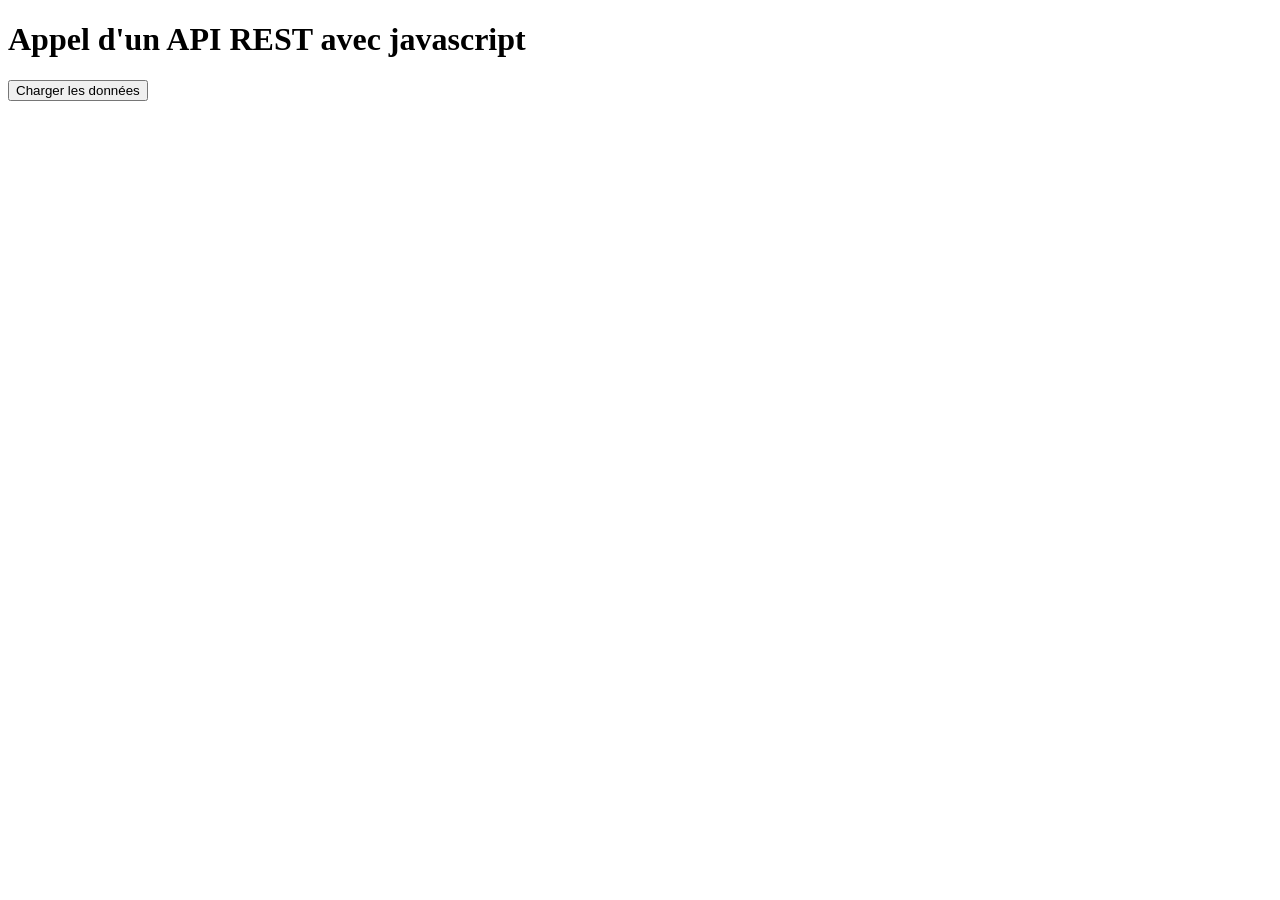
<file: simpleRestSpringBoot/html/index.html>
<!DOCTYPE html>
<html>
<body>
    <h1>Appel d'un API REST avec javascript</h1>

    <button onclick="fetchAPI()">Charger les données</button>
    <div id="resultat"></div>

    <script>
        function fetchAPI() {
            // L'URL du service REST à interroger
            fetch('http://localhost:8080/universities')
                .then(response => response.json()) // Convertir la réponse en JSON
                .then(data => {
                    // Afficher les universités
                    document.getElementById('resultat').innerHTML = JSON.stringify(data);
                    console.log(data);
                })
                .catch(error => {
                    console.error('Erreur :', error);
                });
                // F12 dans le browser > "Console" pour afficher plus de détails
        }
    </script>
</body>
</html>
</file>
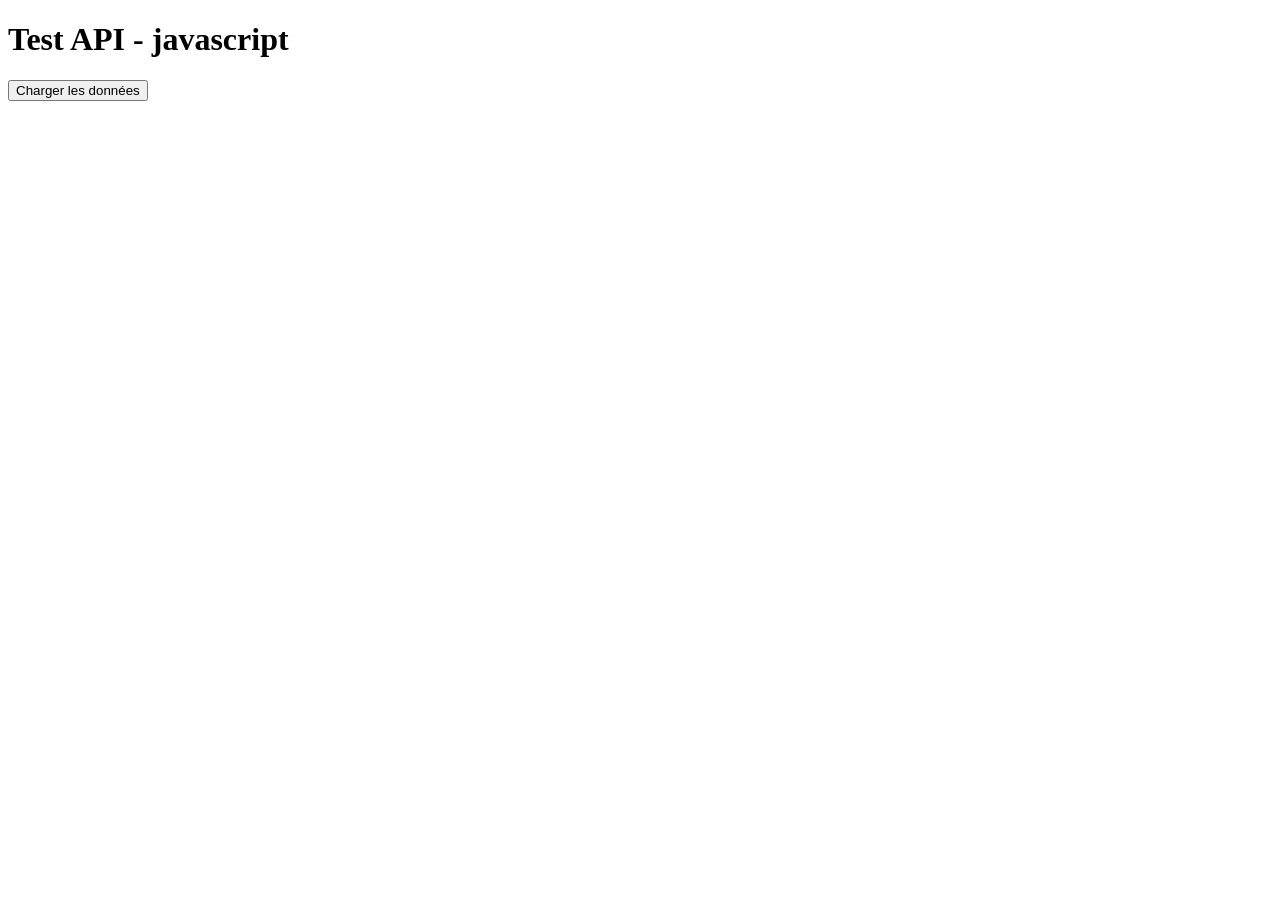
<file: simpleRestSpringBoot/src/main/resources/static/index.html>
<!DOCTYPE html>
<html>
<body>
    <h1>Test API - javascript</h1>

    <button onclick="fetchAPI()">Charger les données</button>
    <div>
        <pre id="json-data"></pre>
    </div>

    <script>
        function fetchAPI() {
            // L'URL du service REST à interroger
            fetch('http://localhost:8080/universities')
                .then(response => response.json()) // Convertir la réponse en JSON
                .then(data => {
                    // Afficher les universités
                    document.getElementById('json-data').innerHTML = JSON.stringify(data,null,3);
                    console.log(data);
                })
                .catch(error => {
                    console.error('Erreur :', error);
                });
                // F12 dans le browser > "Console" pour afficher plus de détails
        }
    </script>
</body>
</html>
</file>
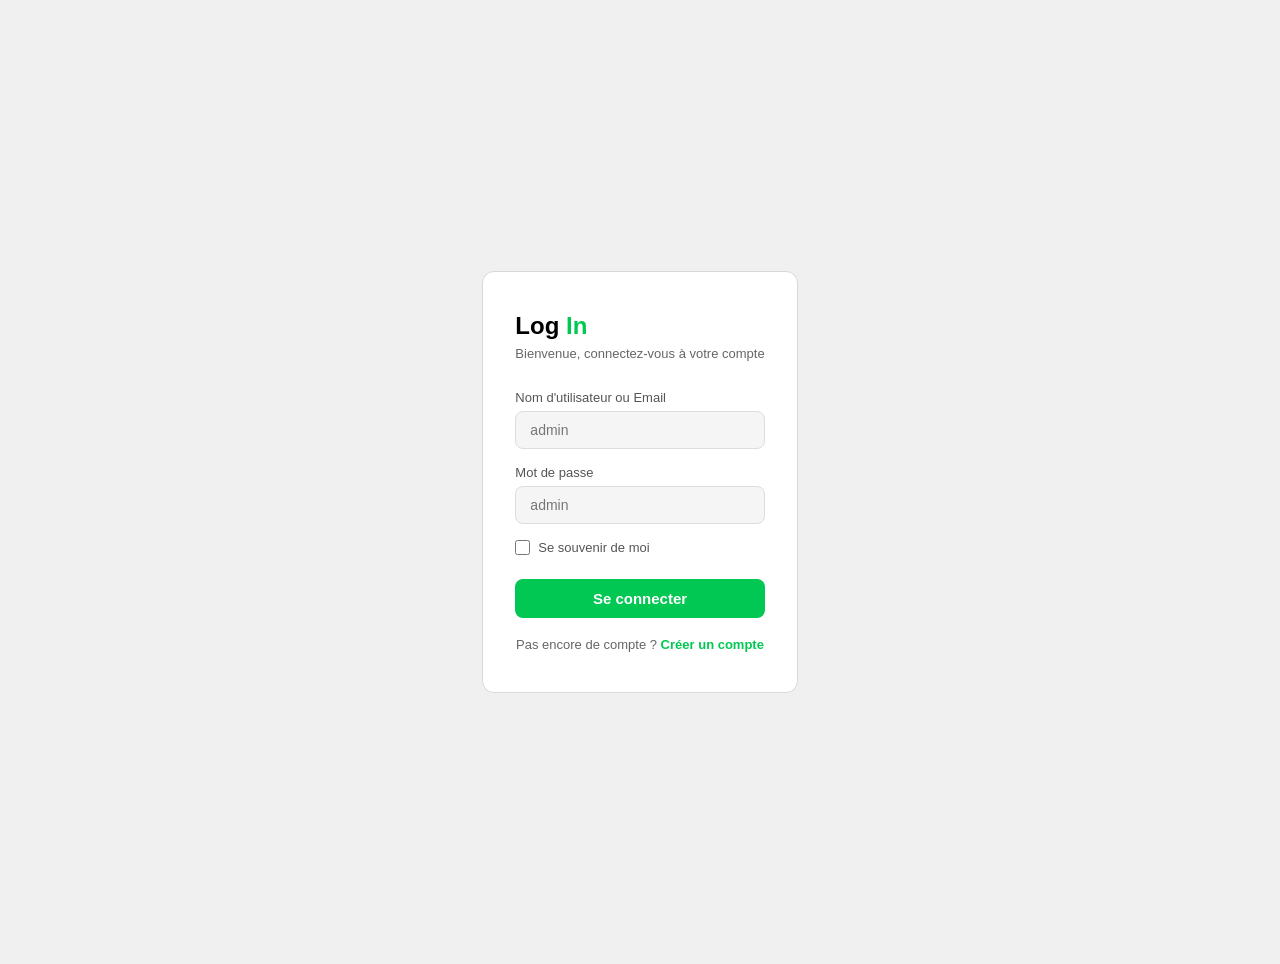
<file: projet_techno_web/src/main/resources/static/Authentification.html>
<!DOCTYPE html>
<html lang ="en">
<head>
    <meta charset="UTF-8">
    <meta name="viewport" content="width=device-width, initial-scale=1.0">
    <link rel="stylesheet" href="assets/css/authentification.css">
   

    <title>Unamur|Login</title>

   
</head>
<body>
<section>
<div class="login-card">
    <h2>Log <span>In</span></h2>
    <p class="subtitle">Bienvenue, connectez-vous à votre compte</p>

    <form method="post" action="/login">
      <div class="field">
        <label for="username">Nom d'utilisateur ou Email</label>
        <input type="text" id="username" name="username" placeholder="admin" required>
      </div>

      <div class="field">
        <label for="password">Mot de passe</label>
        <input type="password" id="password" name="password" placeholder="admin" required>
      </div>

      <div class="remember">
        <input type="checkbox" id="remember">
        <label for="remember">Se souvenir de moi</label>
      </div>

      <input type="submit" value="Se connecter" class="btn">
      
  
    </form>

   
    <p class="footer">Pas encore de compte ? <a href="#signin">Créer un compte</a></p>
 </div>
</section>
<!--<section id="signin">-->
<!-- <div class="signin-card" >-->
<!--    <h2>Sign <span>In</span></h2>-->
<!--    <p class="subtitle">Créez votre compte étudiant Unamur</p>-->

<!--    <form action="#">-->
<!--      <div class="field">-->
<!--        <label for="new-username">Nom d' étudiant</label>-->
<!--        <input type="text" id="new-username" placeholder="Votre nom" required>-->
<!--      </div>-->

<!--      <div class="field">-->
<!--        <label for="new-email">Email</label>-->
<!--        <input type="email" id="new-email" placeholder="exemple@email.com" required>-->
<!--      </div>-->

<!--      <div class="field">-->
<!--        <label for="new-password">Mot de passe</label>-->
<!--        <input type="password" id="new-password" placeholder="••••••••" required>-->
<!--      </div>-->

<!--      <div class="field">-->
<!--        <label for="confirm-password">Confirmer le mot de passe</label>-->
<!--        <input type="password" id="confirm-password" placeholder="••••••••" required>-->
<!--      </div>-->

<!--      <br>-->
<!--      <input type="submit" value="Créer mon compte" class="btn">-->
<!--    </form>-->

<!--    <p class="footer">Déjà un compte ? <a href="#">Se connecter</a></p>-->
<!--  </div>-->
<!--</section>-->
<!-- -->

 </body>

</html>
</file>
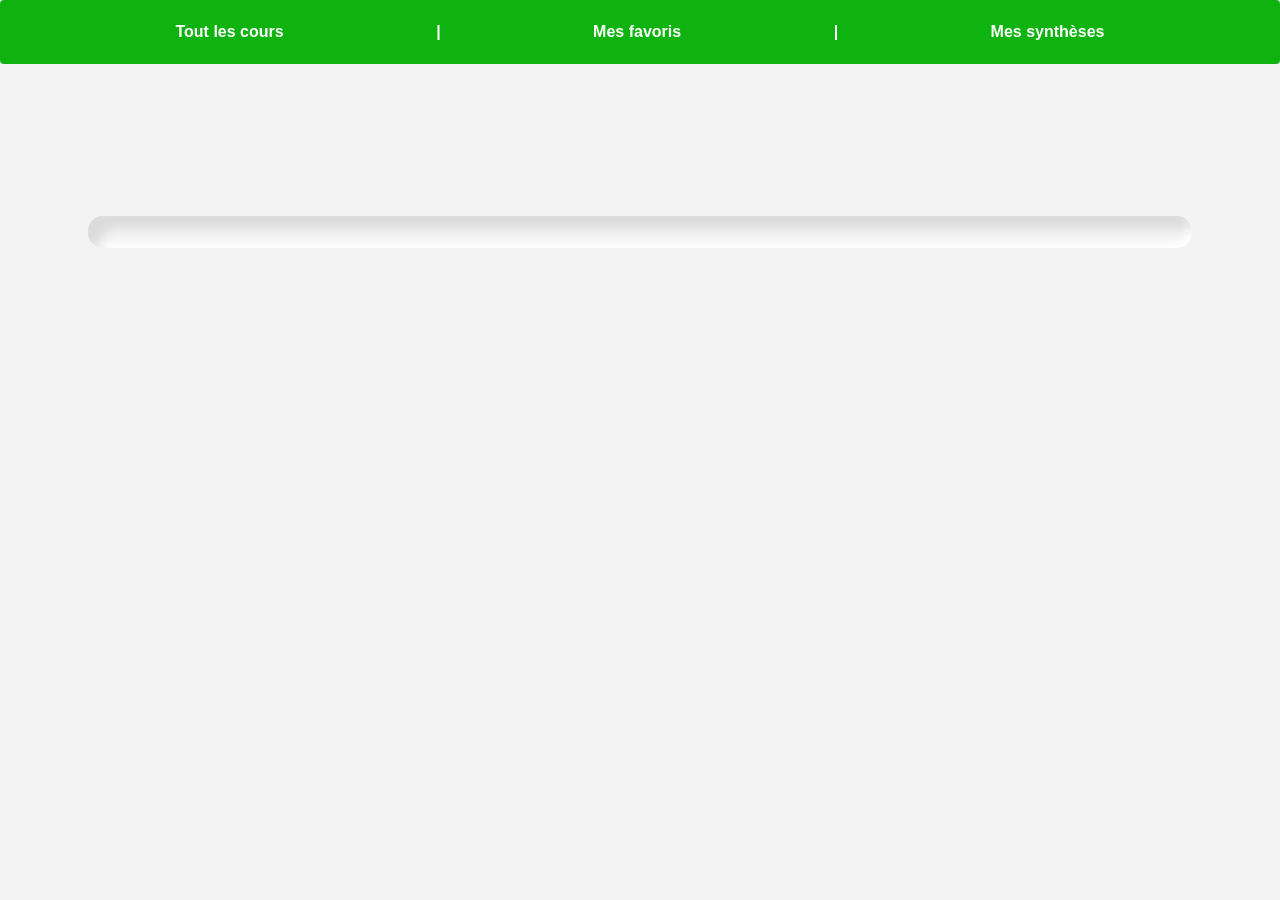
<file: projet_techno_web/src/main/resources/static/faculte_page.html>
<!doctype html>
<html lang="fr">
    <head>
        <link rel="stylesheet" href="assets/css/faculte_page.css" xmlns:th="http://www.thymeleaf.org">
        <meta charset="utf-8">
        <title>Usynth_accueil</title>
    </head>
    <header>
            <div id="bandeau_principal" class="smooth_policy white_text">
                <a href="home_page.html">Tout les cours</a>
                |
                <a href="favorite_page.html">Mes favoris</a>
                |
                <a href="my_synth_page.html">Mes synthèses</a>
            </div>
            <img class="logo"
                src="assets/images/unamur.ICO"
                alt="logo_unamur"/>
            <!-- <div id="top_right_set">
                <img class="icones"
                src="assets/images/notif_bell.png"
                alt="notif_bell"/>
                <img class="icones"
                src="assets/images/pfp.png"
                alt="PP"/>
            </div> -->
    </header>
    <body>
        <div id="faculte_name" class="smooth_policy"></div>
        <div class="colonne_faculte" id="list_cours">
            <!-- Les facultes se rajoutent dynamiquement ici -->
        </div>
        <script src="assets/js/faculte_page.js"></script>
    </body>
</html>
</file>
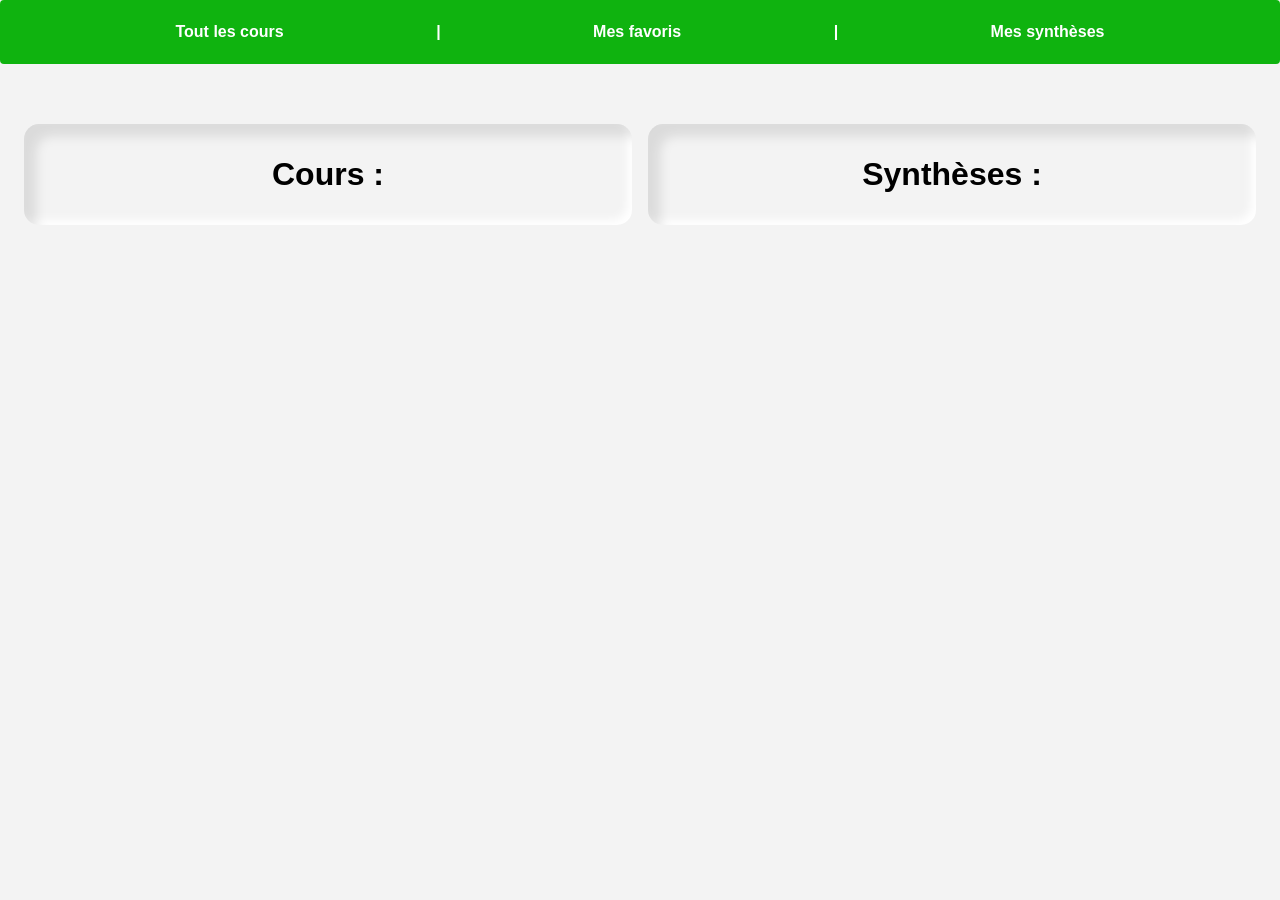
<file: projet_techno_web/src/main/resources/static/favorite_page.html>
<!doctype html>
<html lang="fr">
    <head>
        <link rel="stylesheet" href="assets/css/home_page.css">
        <meta charset="utf-8">
        <title>Usynth_favorite</title>
    </head>
    <body>
        <header>
            <div id="bandeau_principal" class="smooth_policy white_text">
                <a href="home_page.html">Tout les cours</a>
                |
                <a href="favorite_page.html">Mes favoris</a>
                |
                <a href="my_synth_page.html">Mes synthèses</a>
            </div>
            <img class="logo"
                src="assets/images/unamur.ICO"
                alt="logo_unamur"/>
            <!-- <div id="top_right_set">
                <img class="icones"
                src="assets/images/notif_bell.png"
                alt="notif_bell"/>
                <img class="icones"
                src="assets/images/pfp.png"
                alt="PP"/>
            </div> -->
        </header>
        <div id="body_favoris">
            <div class="colonne_favoris smooth_policy" id="cours_favoris">
                <div class="titre_colonne_synth">Cours :</div>
                <!-- La liste des cours favoris se rajoutent automatiquement ici -->
                <div></div> <!-- Blank space -->
                <div></div> <!-- Blank space -->
            </div>
            <div class="colonne_favoris smooth_policy" id="synth_favoris">
                <div class="titre_colonne_synth">Synthèses :</div>
                <!-- La liste des synthèses favorites se rajoutent automatiquement ici -->
                <div></div> <!-- Blank space -->
                <div></div> <!-- Blank space -->
            </div>
        </div>
        <script src="assets/js/favorite_page.js"></script>
    </body>
</html>
</file>
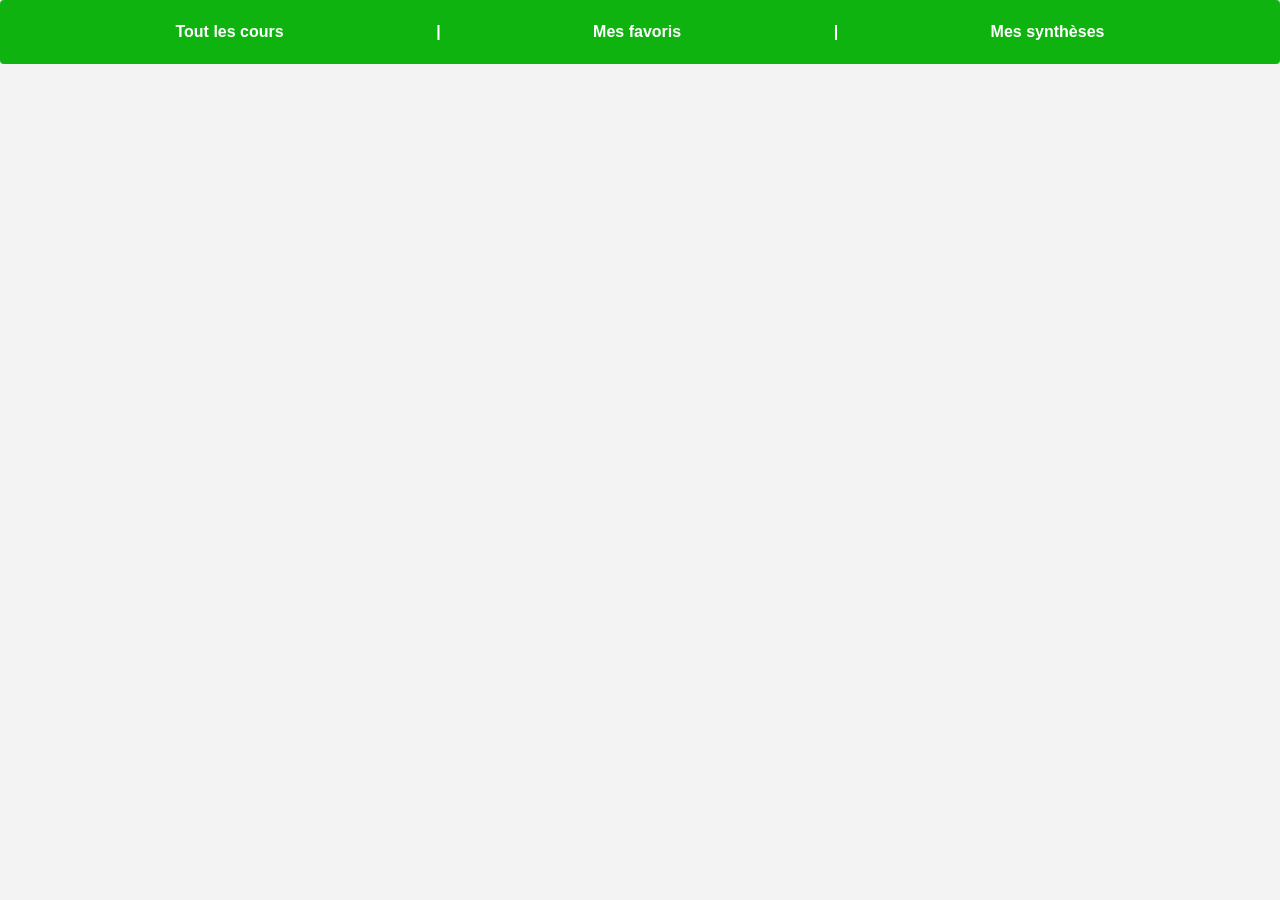
<file: projet_techno_web/src/main/resources/static/home_page.html>
<!doctype html>
<html lang="fr">
    <head>
        <link rel="stylesheet" href="assets/css/home_page.css" xmlns:th="http://www.thymeleaf.org">
        <meta charset="utf-8">
        <title>Usynth_accueil</title>
    </head>
    <body>
        <header>
            <div id="bandeau_principal" class="smooth_policy white_text">
                <a href="home_page.html">Tout les cours</a>
                |
                <a href="favorite_page.html">Mes favoris</a>
                |
                <a href="my_synth_page.html">Mes synthèses</a>
            </div>
            <img class="logo"
                src="assets/images/unamur.ICO"
                alt="logo_unamur"/>
            <!-- <div id="top_right_set">
                <img class="icones"
                src="assets/images/notif_bell.png"
                alt="notif_bell"/>
                <img class="icones"
                src="assets/images/pfp.png"
                alt="PP"/>
            </div> -->
        </header>
        <div class="main-content" id="faculte_block">
            <div id="liste_faculte">
                <!-- La liste des facultés se rajoutent automatiquement ici -->
            </div>
        </div>
        <script src="assets/js/home_page1.js"></script>
    </body>
</html>
</file>
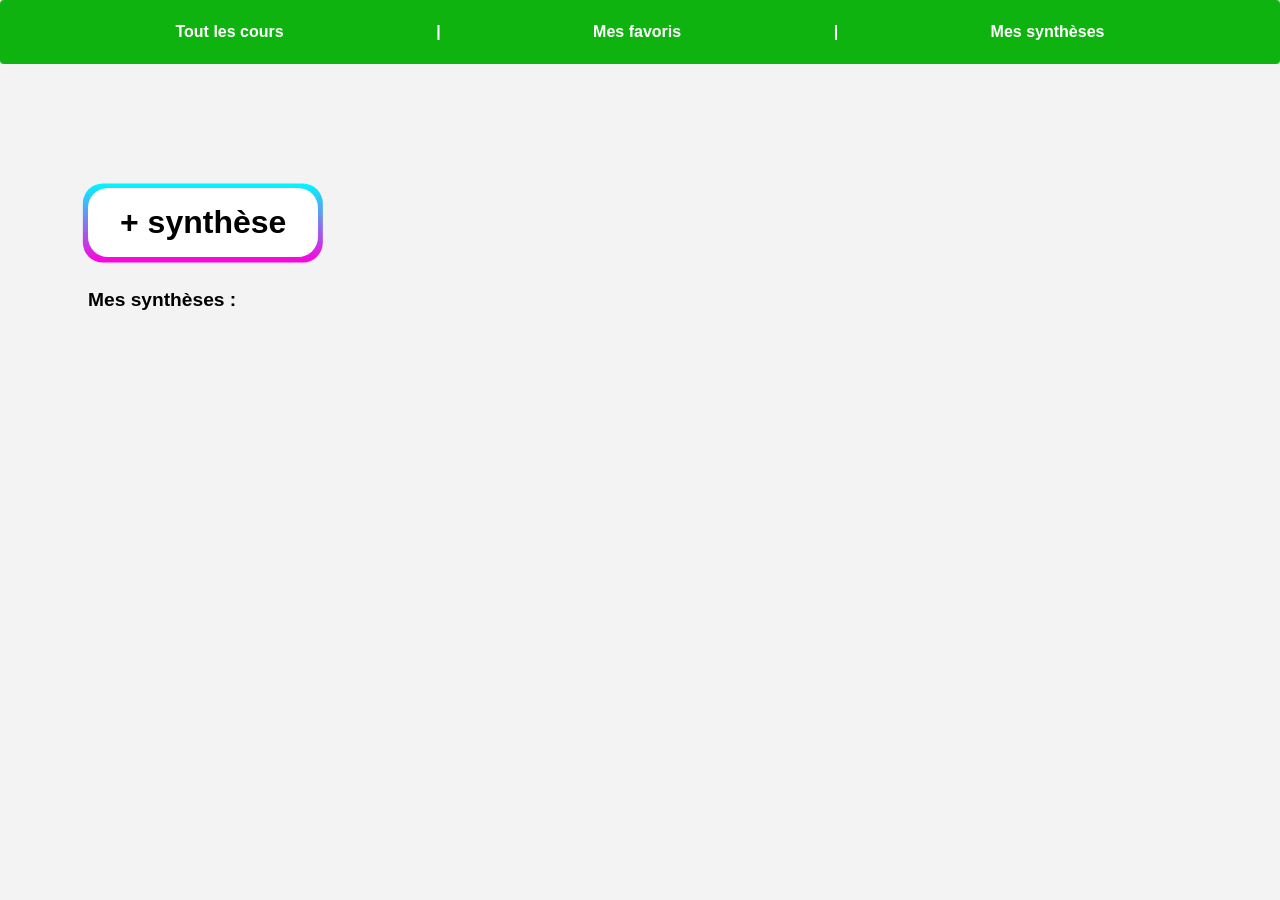
<file: projet_techno_web/src/main/resources/static/my_synth_page.html>
<!doctype html>
<link rel="stylesheet" href="assets/css/home_page.css">
<html lang="fr">
    <head>
        <meta charset="utf-8">
        <title>Usynth_favorite</title>
    </head>
    <body>
        <header>
            <div id="bandeau_principal" class="smooth_policy white_text">
                <a href="home_page.html">Tout les cours</a>
                |
                <a href="favorite_page.html">Mes favoris</a>
                |
                <a href="my_synth_page.html">Mes synthèses</a>
            </div>
            <img class="logo"
                src="assets/images/unamur.ICO"
                alt="logo_unamur"/>
            <!-- <div id="top_right_set">
                <img class="icones"
                src="assets/images/notif_bell.png"
                alt="notif_bell"/>
                <img class="icones"
                src="assets/images/pfp.png"
                alt="PP"/>
            </div> -->
        </header>
        <div id="my_synth_body">
            <a href="new_synthese.html" style="text-decoration:none">
                <div class="new_synth_button smooth_policy">+ synthèse</div>
            </a>
            <div id="liste_mes_syntheses" class="smooth_policy">
                <div id="my_synth_titre" class="titre">Mes synthèses :</div>
                <!-- La liste de mes synthèses se rajoutent automatiquement ici -->
            </div>
        </div>
        <script src="assets/js/my_synth_page.js"></script>
    </body>
</html>
</file>
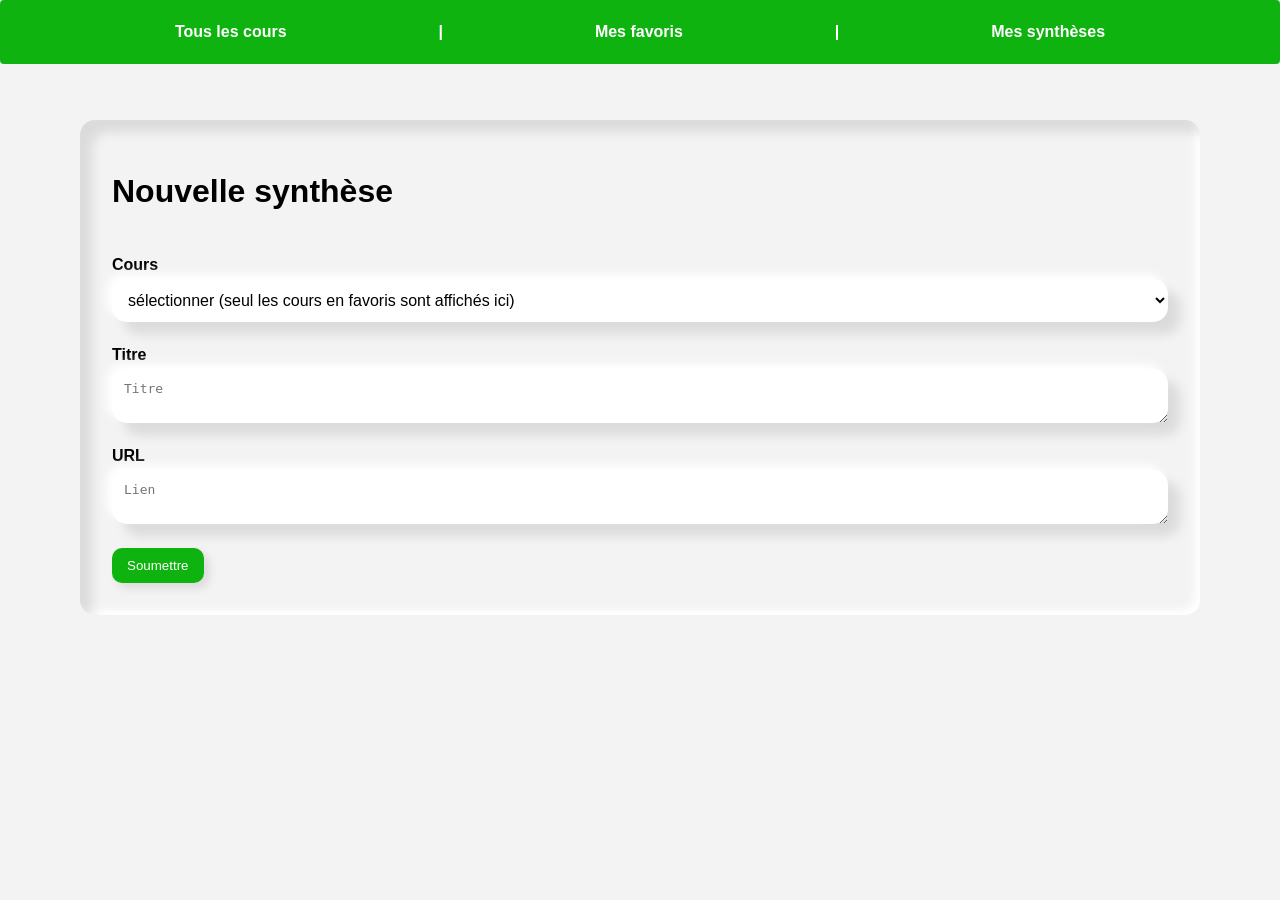
<file: projet_techno_web/src/main/resources/static/new_synthese.html>
<!doctype html>
<html lang="fr">
<head>
    <meta charset="utf-8">
    <title>Nouvelle Synthèse</title>
    <link rel="stylesheet" href="assets/css/new_synthese_style.css">
</head>

<body>

<header>
    <div id="bandeau_principal" class="smooth_policy white_text">
        <a href="home_page.html">Tous les cours</a>
        |
        <a href="favorite_page.html">Mes favoris</a>
        |
        <a href="my_synth_page.html">Mes synthèses</a>
    </div>

    <img class="logo" src="assets/images/unamur.ICO" alt="logo_unamur"/>

    <!-- <div id="top_right_set">
        <img class="icones" src="assets/images/notif_bell.png"/>
        <img class="icones" src="assets/images/pfp.png"/>
    </div> -->
</header>

<main id="my_synth_body">

    <div class="form-container">

        <h1 class="smooth_policy titre">Nouvelle synthèse</h1>

        <div class="submission-form" method="post" action="#">

            <div class="form-group">
                <label class="smooth_policy">Cours</label>
                <select class="form-input" id="class_list">
                    <option>sélectionner (seul les cours en favoris sont affichés ici)</option>
                </select>
            </div>

            <div class="form-group">
                <label class="smooth_policy">Titre</label>
                <textarea type="text" class="form-input" placeholder="Titre" id="titre_synth"></textarea>
            </div>

            <div class="form-group">
                <label class="smooth_policy">URL</label>
                <textarea type="text" class="form-input" placeholder="Lien" id="lien_synth"></textarea>
            </div>

            <button class="new_synth_button" id="submit_synth_button">Soumettre</button>

        </div>

    </div>

</main>
    <script src="assets/js/new_synthese.js"></script>
    </body>
</html>
</file>
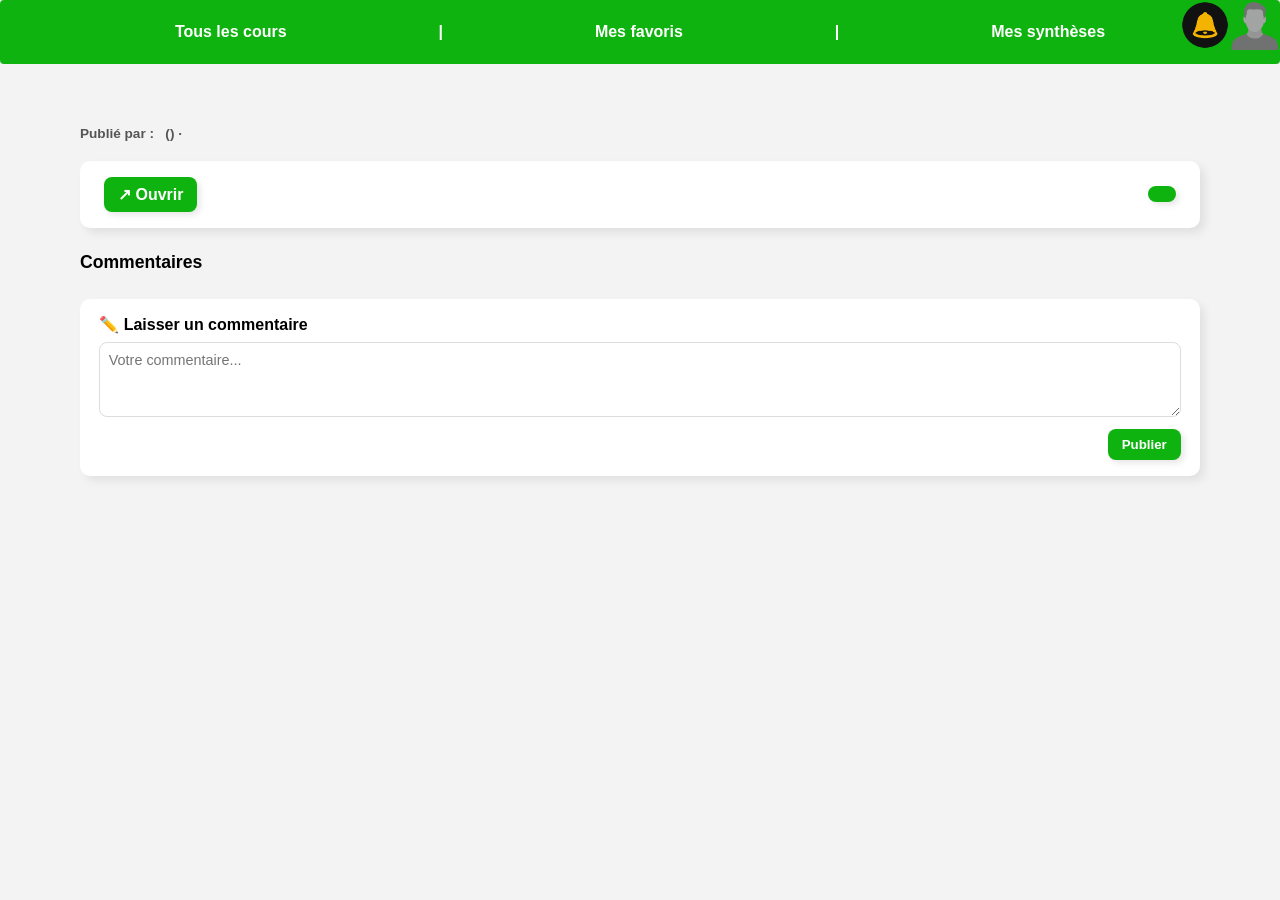
<file: projet_techno_web/src/main/resources/static/synthese_page.html>
<!doctype html>
<html lang="fr">
<head>
    <meta charset="utf-8">
    <title>Synthèse - Usynth</title>
    <link rel="stylesheet" href="assets/css/synthese_page_style.css">
</head>
<body>

<header>
    <div id="bandeau_principal" class="smooth_policy white_text">
        <a href="home_page.html">Tous les cours</a>
        |
        <a href="favorite_page.html">Mes favoris</a>
        |
        <a href="my_synth_page.html">Mes synthèses</a>
    </div>
    <img class="logo" src="assets/images/unamur.ICO" alt="logo_unamur"/>
    <div id="top_right_set">
        <img class="icones" src="assets/images/notif_bell.png" alt="notif_bell"/>
        <img class="icones" src="assets/images/pfp.png" alt="PP"/>
    </div>
</header>

<main id="synthese_body">

    <div class="synthese-header">
        <h1 class="smooth_policy titre" id="titre_synthese"></h1>
        <div class="meta smooth_policy" id="infos_synthese">
            Publié par : &nbsp<strong id="auteur_nom"></strong> &nbsp(<div id="auteur_email"></div>) · &nbsp<div id="nom_cours"></div>
        </div>
    </div>

    <div class="doc-block smooth_policy" id="button_block">
        <a class="btn-green smooth_policy" id="synth_url">↗ Ouvrir</a> <!-- Le href sera rajouté par le js -->
        <button class="btn-green smooth_policy" id="favorite_button"></button>
        <!-- <button class="btn-delete smooth_policy" id="delete_button"></button> Le js ajoutera lui-même le bouton pour supprimer la synthèse-->
    </div>

    <div class="smooth_policy section-titre">Commentaires</div>

    <div class="commentaires">
        <div id="liste_commentaires"></div>

        <div class="nouveau-com">
            <div class="smooth_policy" style="margin-bottom:0.5em;">✏️ Laisser un commentaire</div>
            <textarea class="com-textarea" placeholder="Votre commentaire..." id="comment_content"></textarea>
            <div style="text-align:right; margin-top:0.5em;">
                <button class="btn-green smooth_policy" id="post_comment">Publier</button>
            </div>
        </div>

    </div>

</main>

<script src="assets/js/synthese_page_v2.js"></script>
</body>
</html>
</file>
<file: projet_techno_web/src/main/resources/static/assets/css/authentification.css>
* {
      margin: 0;
      padding: 0;
      box-sizing: border-box;
      font-family: Verdana, Geneva, Tahoma, sans-serif;
    }

    
    html {
  scroll-behavior: smooth;
}
body {
  display: flex;
  flex-direction: column;
  align-items: center;
  gap: 3rem;
  background-color: #f0f0f0;
  padding: 2rem;
  /* pas de min-height ici ! */
}
section {
  min-height: 100vh;
  display: flex;
  align-items: center;
  justify-content: center;
}

    .login-card {
      background: #ffffff;
      border: 1px solid #dbd7d7;
      border-radius: 12px;
      padding: 2.5rem 2rem;
      width: 100%;
      max-width: 380px;
    }

    .login-card h2 {
      font-size: 24px;
      font-weight: 600;
      color: #000;
      margin-bottom: 0.4rem;
    }

    .login-card h2 span {
      color: #00c853;
    }

    .login-card .subtitle {
      font-size: 13px;
      color: #666;
      margin-bottom: 1.8rem;
    }

    .field {
      margin-bottom: 1rem;
    }

    .field label {
      display: block;
      font-size: 13px;
      color: #555;
      margin-bottom: 6px;
    }

    .field input[type="text"],
    .field input[type="password"] {
      width: 100%;
      padding: 10px 14px;
      font-size: 14px;
      color: #000;
      background: #f5f5f5;
      border: 1px solid #ddd;
      border-radius: 8px;
      outline: none;
      transition: border-color 0.2s, box-shadow 0.2s;
    }

    .field input[type="text"]:focus,
    .field input[type="password"]:focus {
      border-color: #00c853;
      box-shadow: 0 0 0 3px rgba(0, 200, 83, 0.12);
    }

    .remember {
      display: flex;
      align-items: center;
      gap: 8px;
      margin: 1rem 0 1.5rem;
    }

    .remember input[type="checkbox"] {
      accent-color: #00c853;
      width: 15px;
      height: 15px;
      cursor: pointer;
    }

    .remember label {
      font-size: 13px;
      color: #555;
      cursor: pointer;
    }

    .btn {
      width: 100%;
      padding: 11px;
      font-size: 15px;
      font-weight: 600;
      color: #fff;
      background: #00c853;
      border: none;
      border-radius: 8px;
      cursor: pointer;
      transition: background 0.2s, transform 0.1s;
    }

    .btn:hover { background: #009624; }
    .btn:active { transform: scale(0.98); }

    .footer {
      text-align: center;
      margin-top: 1.2rem;
      font-size: 13px;
      color: #666;
    }

    .footer a {
      color: #00c853;
      text-decoration: none;
      font-weight: 600;
    }

    .footer a:hover {
      text-decoration: underline;
    }







    .signin-card {
  background: #ffffff;
  border: 1px solid #ddd;
  border-radius: 12px;
  padding: 2.5rem 2rem;
  width: 100%;
  max-width: 380px;
}

.signin-card h2 {
  font-size: 24px;
  font-weight: 600;
  color: #000;
  margin-bottom: 0.4rem;
}

.signin-card h2 span {
  color: #00c853;
}

.signin-card .subtitle {
  font-size: 13px;
  color: #666;
  margin-bottom: 1.8rem;
}

.signin-card .field {
  margin-bottom: 1rem;
}

.signin-card .field label {
  display: block;
  font-size: 13px;
  color: #555;
  margin-bottom: 6px;
}

.signin-card .field input[type="text"],
.signin-card .field input[type="email"],
.signin-card .field input[type="password"] {
  width: 100%;
  padding: 10px 14px;
  font-size: 14px;
  color: #000;
  background: #f5f5f5;
  border: 1px solid #ddd;
  border-radius: 8px;
  outline: none;
  transition: border-color 0.2s, box-shadow 0.2s;
}

.signin-card .field input[type="text"]:focus,
.signin-card .field input[type="email"]:focus,
.signin-card .field input[type="password"]:focus {
  border-color: #00c853;
  box-shadow: 0 0 0 3px rgba(0, 200, 83, 0.12);
}

.signin-card .btn {
  width: 100%;
  padding: 11px;
  font-size: 15px;
  font-weight: 600;
  color: #fff;
  background: #00c853;
  border: none;
  border-radius: 8px;
  cursor: pointer;
  transition: background 0.2s, transform 0.1s;
}

.signin-card .btn:hover { background: #009624; }
.signin-card .btn:active { transform: scale(0.98); }

.signin-card .footer {
  text-align: center;
  margin-top: 1.2rem;
  font-size: 13px;
  color: #666;
}

.signin-card .footer a {
  color: #00c853;
  text-decoration: none;
  font-weight: 600;
}

.signin-card .footer a:hover {
  text-decoration: underline;
}
</file>
<file: projet_techno_web/src/main/resources/static/assets/css/faculte_page.css>
@import "header.css";

body{
    background-color: rgb(243, 243, 243);
    display: flex;
    flex-direction: column;

    /*On a besoin de mettre le z-index de body à -5 car sinon il détecte mal lorsque qu'on passe au dessus d'un élément*/
    position: relative;
    top: 5em;
    padding: 5em;
    z-index: -5;

    #faculte_name{
        font-size: 3em;
        padding: 0.5em;
    }

    .colonne_faculte{
        display: flex;
        flex-direction: column;
        z-index: -2;

        gap: 1em;
        border-radius: 15px;
        padding: 1em;

        background-color: rgb(243, 243, 243);
        box-shadow: 12px 12px 12px rgba(0, 0, 0, 0.1) inset, -5px -5px 10px rgb(255, 255, 255) inset; /*Pour avoir une ombre et une source de lumière INTERNE*/
    }

    .class_element{
        position: relative;
        border-radius: 15px;
        padding: 1em;

        text-align: start;
        font-size: 1.25em;

        cursor: pointer;
        background-color: rgb(255, 255, 255);
        box-shadow: 12px 12px 12px rgba(0, 0, 0, 0.1), -5px -5px 10px rgb(255, 255, 255); /*Pour avoir une ombre et une source de lumière (La troisième valeur sert pour le niveau de flou*/
    }

    /*Pour rajouter un cadre vert autour des synthèses quand on passe dessus*/
    .class_element:hover{
        transition: all 0.2s ease;
        outline: 7px solid rgb(225, 0, 255);
        transform: translateY(-3px);
    }

    /* BOUTON */
    .btn-green {
        position: relative;
        margin-right: 1em;
        min-width: 5%;

        padding: 8px 14px;
        background-color: rgb(15, 179, 15);
        color: white;
        border-radius: 8px;
        border: none;
        cursor: pointer;
        text-decoration: none;
        text-align: center;
        font-size: 30px;
        box-shadow: 3px 3px 6px rgba(0,0,0,0.1);
    }

    .btn-green:hover { background-color: rgb(10, 140, 10); }

    .cours_block{
        display: flex;
        flex-direction: row;
        min-width: fit-content;
        a{
            min-width: 90%;
        }
    }
}

/* ==================== POUR LES ELEMENTS GENERAUX ==================== */
.smooth_policy{
    font-family: nunitosans,"Helvetica Neue",Helvetica,Arial,sans-serif;
    font-weight: bold;
}

a { color: inherit; 
    text-decoration: none;} /*Retirer la couleur bleue des liens hypertextes*/
</file>
<file: projet_techno_web/src/main/resources/static/assets/css/home_page.css>
@import "header.css";

body{
    background-color: rgb(243, 243, 243);
    display: flex;
    flex-direction: column;

    /*On a besoin de mettre le z-index de body à -5 car sinon il détecte mal lorsque qu'on passe au dessus d'un élément*/
    position: relative;
    z-index: -5;

    /* ==================== PAGE D'ACCUEIL ==================== */
    #liste_faculte{
        position: relative;
        top: 100px;

        display: grid;
        grid-template-columns: repeat(auto-fit, 300px);
        grid-auto-rows: 300px;
        justify-content: center;
        gap: 50px;
    }
    .faculte{
        position: relative;
        /* border: solid;   L'utilisation de bordure a posé des problèmes avec le placement internes des éléments de la grille
        border-color: rgb(108, 108, 108); */
        border-radius: 24px;
        box-shadow: 12px 12px 12px rgba(0, 0, 0, 0.1), -5px -5px 10px rgb(255, 255, 255);

        display: grid;
        justify-items: center;
        align-items: center;
        z-index: 1;
        grid-template-rows: 2fr 1fr;
    }
    .faculte .image{
        display: flex;
        justify-content: center;
        align-items: center;

        width: 300px;
        height: 300px;
        z-index: 1;
        grid-column: 1/3;
        grid-row: 1/3;
        border-radius: 24px;
    }
    .nom_faculte{
        color: rgb(255, 255, 255);
        background: rgba(0, 0, 0, 0.5);

        font-size: larger;
        text-align: center;
        display: flex;
        justify-content: center;
        align-items: center;
        z-index: 2;

        grid-column: 1/3;
        grid-row: 2/3;
        width: 100%;
        height: 100%;
        border-bottom-left-radius: 21px;
        border-bottom-right-radius: 21px;
    }

    /* ==================== PAGE DES FAVORIS ==================== */
    #body_favoris{
        position: relative;
        top: 100px;
        z-index: -1;

        display: grid;
        grid-template-columns: 1fr 1fr;
        gap: 1em;
        padding: 1em;
    }
    .colonne_title{
        font-size: 2em;
    }

    .colonne_favoris{
        display: flex;
        flex-direction: column;
        position: relative;
        z-index: -2;

        gap: 1em;
        border-radius: 15px;
        padding: 1em;

        text-align: center;

        background-color: rgb(243, 243, 243);
        box-shadow: 12px 12px 12px rgba(0, 0, 0, 0.1) inset, -5px -5px 10px rgb(255, 255, 255) inset; /*Pour avoir une ombre et une source de lumière INTERNE*/
    
    }
    
    .synth_element{
        position: relative;
        border-radius: 15px;
        padding: 1em;

        text-align: start;

        cursor: pointer;
        background-color: rgb(255, 255, 255);
        box-shadow: 12px 12px 12px rgba(0, 0, 0, 0.1), -5px -5px 10px rgb(255, 255, 255); /*Pour avoir une ombre et une source de lumière (La troisième valeur sert pour le niveau de flou*/
    }
    /*Pour rajouter un cadre vert autour des synthèses quand on passe dessus*/
    .synth_element:hover{
        transition: all 0.2s ease;
        outline: 4px solid rgb(43, 255, 0);
        transform: translateY(-3px);
    }

    .class_element{
        position: relative;
        border-radius: 15px;
        padding: 1em;

        text-align: start;
        font-size: 1.25em;

        cursor: pointer;
        background-color: rgb(255, 255, 255);
        box-shadow: 12px 12px 12px rgba(0, 0, 0, 0.1), -5px -5px 10px rgb(255, 255, 255); /*Pour avoir une ombre et une source de lumière (La troisième valeur sert pour le niveau de flou*/
    }

    /*Pour rajouter un cadre vert autour des synthèses quand on passe dessus*/
    .class_element:hover{
        transition: all 0.2s ease;
        outline: 7px solid rgb(225, 0, 255);
        transform: translateY(-3px);
    }

    /* ==================== PAGE DES FAVORIS ==================== */
    #my_synth_body{
        display: flex;
        flex-direction: column;
        position: relative;
        top: 100px;
        z-index: -1;
        margin: 5em;
    }
    .new_synth_button{
        position: relative;

        background: white;
        width: max-content;
        padding: 0.5em;
        border-radius: 20px;
        padding-left: 1em;
        padding-right: 1em;

        cursor: pointer;

        font-size: 2em;
    }
    .new_synth_button::after{
        content: '';
        position: absolute;
        height: 100%;
        width: 100%;
        top: 50%;
        left: 50%;
        translate: -50% -50%;
        z-index: -1;
        padding: 5px;
        border-radius: 20px;
        
        background: linear-gradient(rgb(0, 247, 255), rgb(255, 0, 221));
    }
    .new_synth_button:hover{
        background: linear-gradient(rgb(0, 247, 255), rgb(255, 0, 221));;
        color: rgb(255, 255, 255);
    }
    #liste_mes_syntheses{
        display: flex;
        flex-direction: column;
        gap: 1em;
        position: relative;
        top: 2em;
    }
    .titre_colonne_synth{
        position: relative;
        top: 0.5em;
        
        font-size: 2em;
    }
}


/* ==================== POUR LES ELEMENTS GENERAUX ==================== */
.smooth_policy{
    font-family: nunitosans,"Helvetica Neue",Helvetica,Arial,sans-serif;
    font-weight: bold;
}

.green_text{
    color: rgb(0, 255, 0);
}

.white_text{
    color: white;
}

.titre{
    font-size: larger;
}

a { color: inherit; 
    text-decoration: none;} /*Retirer la couleur bleue des liens hypertextes*/
</file>
<file: projet_techno_web/src/main/resources/static/assets/css/new_synthese_style.css>
@import "header.css";

/* BODY */
body {
    background-color: rgb(243, 243, 243);
    display: flex;
    flex-direction: column;
    margin: 0;
}

/* MAIN */
#my_synth_body {
    margin: 120px 5em 5em 5em;
}

/* TITRE */
.titre {
    font-size: 2em;
}

/* CONTAINER */
.form-container {
    display: flex;
    flex-direction: column;
    gap: 1.5em;
    border-radius: 15px;
    padding: 2em;
    background-color: rgb(243, 243, 243);

    box-shadow: inset 12px 12px 12px rgba(0, 0, 0, 0.1),
                inset -5px -5px 10px rgb(255, 255, 255);
}

/* FORM */
.submission-form {
    display: flex;
    flex-direction: column;
    gap: 1.5em;
}

/* GROUP */
.form-group {
    display: flex;
    flex-direction: column;
    gap: 5px;
}

/* INPUT */
.form-input {
    padding: 12px;
    border-radius: 15px;
    border: none;
    background-color: white;

    box-shadow: 12px 12px 12px rgba(0, 0, 0, 0.1),
                -5px -5px 10px rgb(255, 255, 255);

    font-size: 1em;
}

.form-input:hover {
    outline: 2px solid rgb(43, 255, 0);
}

/* BUTTON */
.new_synth_button {
    padding: 10px 15px;
    background-color: rgb(15, 179, 15);
    color: white;
    border-radius: 10px;
    cursor: pointer;
    border: none;
    width: fit-content;

    box-shadow: 5px 5px 10px rgba(0,0,0,0.1);
}

.new_synth_button:hover {
    background-color: rgb(10, 140, 10);
}

/* TEXT */
.smooth_policy {
    font-family: nunitosans,"Helvetica Neue",Helvetica,Arial,sans-serif;
    font-weight: bold;
}

.white_text {
    color: white;
}

/* LINKS */
a {
    color: inherit;
    text-decoration: none;
}
</file>
<file: projet_techno_web/src/main/resources/static/assets/css/synthese_page_style.css>
@import "header.css";

/* REPRISE DU STYLE EXISTANT */
body {
    background-color: rgb(243, 243, 243);
    display: flex;
    flex-direction: column;
    margin: 0;
}

/* MAIN */
#synthese_body {
    margin: 120px 5em 5em 5em;
}

/* EN-TÊTE */
.synthese-header {
    margin-bottom: 1.2em;
}

.titre { font-size: 2em; margin: 0 0 0.2em 0; }

.meta { font-size: 0.85em; color: #555; }

/* BLOC DOCUMENT */
.doc-block {
    display: flex;
    align-items: center;
    justify-content: space-between;
    background: white;
    border-radius: 10px;
    padding: 1em 1.5em;
    margin-bottom: 1.5em;
    box-shadow: 5px 5px 10px rgba(0,0,0,0.08);
}

#infos_synthese{
    display: flex;
    flex-direction: row;
}

/* BOUTON */
.btn-green {
    padding: 8px 14px;
    background-color: rgb(15, 179, 15);
    color: white;
    border-radius: 8px;
    border: none;
    cursor: pointer;
    text-decoration: none;
    box-shadow: 3px 3px 6px rgba(0,0,0,0.1);
}

.btn-green:hover { background-color: rgb(10, 140, 10); }

.btn-delete {
    padding: 8px 14px;
    background-color: rgb(179, 15, 15);
    color: white;
    border-radius: 8px;
    border: none;
    cursor: pointer;
    text-decoration: none;
    box-shadow: 3px 3px 6px rgba(0,0,0,0.1);
}

.btn-delete:hover { background-color: rgb(140, 10, 10); }


/* COMMENTAIRES */
.section-titre {
    font-size: 1.1em;
    margin-bottom: 0.8em;
}

.commentaires {
    display: flex;
    flex-direction: column;
    gap: 0.8em;
}

.commentaire {
    background: white;
    border-radius: 10px;
    padding: 0.9em 1.2em;
    box-shadow: 5px 5px 8px rgba(0,0,0,0.07);
    display: flex;
    flex-direction: column;
    gap: 0.4em;
}

.reponse {
    margin-left: 2em;
    border-left: 3px solid rgb(15, 179, 15);
    border-radius: 0 10px 10px 0;
    background: rgb(243, 243, 243);
    box-shadow: none;
}

.com-header {
    display: flex;
    justify-content: space-between;
    font-size: 0.85em;
}

.com-auteur { color: rgb(10, 140, 10); }
.auteur-tag { color: #aaa; font-weight: normal; }
.com-date   { color: #aaa; }

.com-texte {
    font-family: nunitosans, "Helvetica Neue", Helvetica, Arial, sans-serif;
    font-size: 0.9em;
    color: #444;
}

.com-actions {
    display: flex;
    gap: 1em;
    font-size: 0.8em;
    color: #999;
}

.com-actions span { cursor: pointer; }
.com-actions span:hover { color: rgb(15, 179, 15); }

/* FORMULAIRE */
.nouveau-com {
    background: white;
    border-radius: 10px;
    padding: 1em 1.2em;
    box-shadow: 5px 5px 8px rgba(0,0,0,0.07);
}

.com-textarea {
    width: 100%;
    min-height: 75px;
    border: 1px solid #ddd;
    border-radius: 8px;
    padding: 0.6em;
    font-family: nunitosans, "Helvetica Neue", Helvetica, Arial, sans-serif;
    font-size: 0.9em;
    resize: vertical;
    box-sizing: border-box;
    outline: none;
}

.com-textarea:focus { border-color: rgb(15, 179, 15); }

/* TYPO */
.smooth_policy {
    font-family: nunitosans, "Helvetica Neue", Helvetica, Arial, sans-serif;
    font-weight: bold;
}

.white_text { color: white; }

a { text-decoration: none; color: inherit; }
</file>
